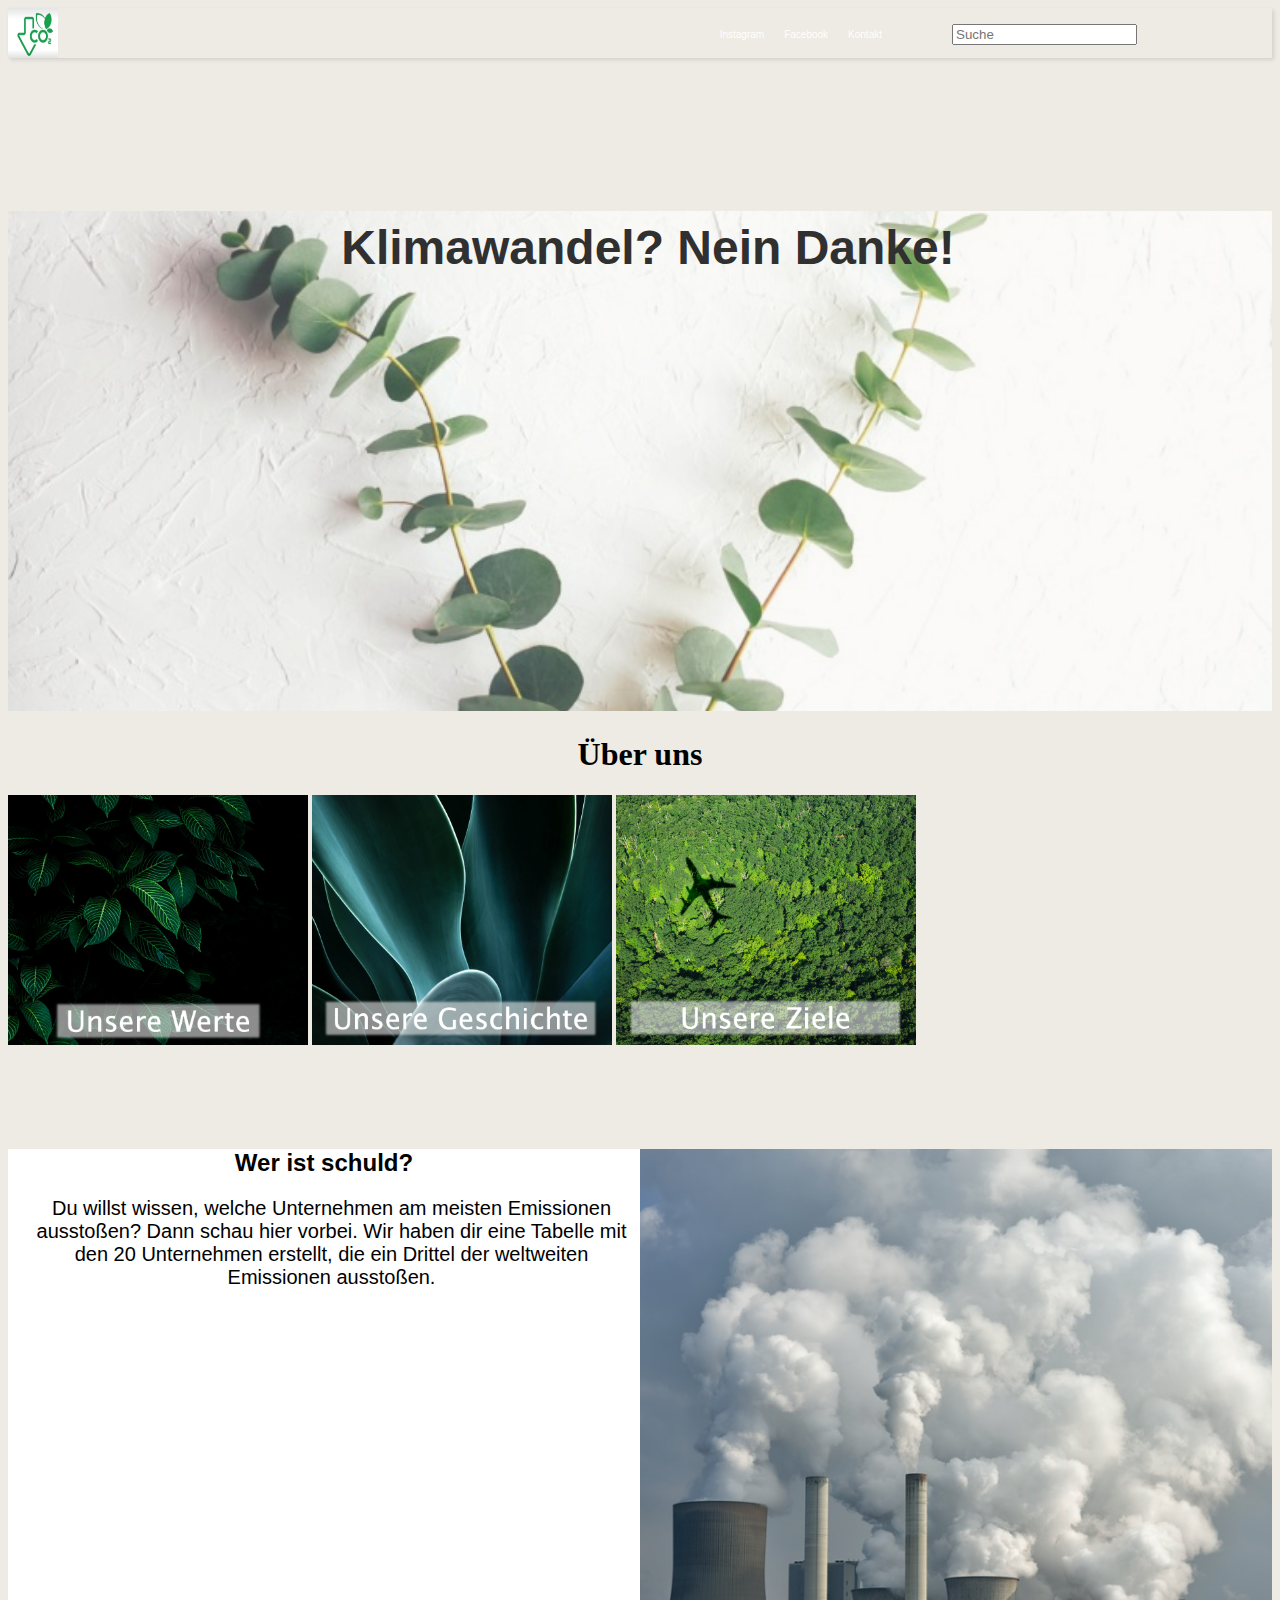
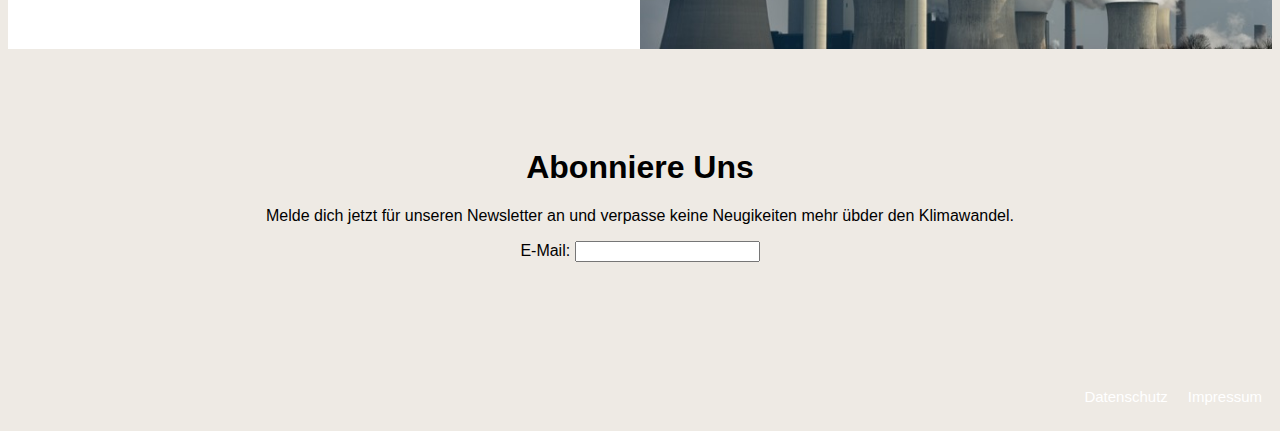
<file: index.html>
<!DOCTYPE html>
<html lang="de">
<head>   
    <meta charset="UTF-8">
    <meta http-equiv="X-UA-Compatible" content="IE=edge">
    <meta name="viewpint" content="width=device-width, initial-scale=1.0">
    <link rel="stylesheet" href="style.css">
    <title>Klimawandel? Nein Danke!</title>
</head>

<body>
    <header>
        <nav>
          <a href="index.html"> <img id="Logo" src="Logo.jpg" width=50px height=50px></a>
          <ul class="nav-links">
            <li>
              <form>
                <input type:"text" name="suche" placeholder="Suche">
              </form>
            </li>
          </ul>
          <ul class="nav-icons">
            <li><a href="https://www.instagram.com/liaisabellaa/">Instagram</a></li>
            <li><a href="https://www.facebook.com/lia.isabella.5/">Facebook</a></li>
            <li><a href="contact.html">Kontakt</a></li>
          </ul>
        </nav>
        <img id="Bild2" src="Bild2.jpg" width=100% height=500>
        <h2 id="heading">Klimawandel? Nein Danke!</h2>
      </header>

    <main>
        <h1 id="aboutus">Über uns</h1>
        <div class="Bilderüberuns">
        <img id="Bild3" src="Werte.jpg" >
        <img id="Bild4" src="Geschichte.jpg" >
        <img id="Bild5" src="Ziele.jpg" >
    </div>
    </main>
    
    <section>
        <a href="Tabelle.html"><img id="CO2" src="CO2.jpg"></a>
        <h2 id ="Fußabdruck">Wer ist schuld? <br> <p id="Test"> Du willst wissen, welche Unternehmen am meisten Emissionen ausstoßen?
            Dann schau hier vorbei. Wir haben dir eine Tabelle mit den 20 Unternehmen erstellt, die ein Drittel der weltweiten Emissionen ausstoßen.</p> </h2>
    </section>

    <end>
        <div class="Subscribe">
        <h1 id="Abo">Abonniere Uns</h1>
        <p id= "Newsletter">Melde dich jetzt für unseren Newsletter an und verpasse keine Neugikeiten mehr übder den Klimawandel.</p>
        <form>
            <label>E-Mail: 
              <input type="email" name="email">
            </label>
          </form>
        </div>
    </end>

</body>

<footer>
    <navi>
      <ul>
        <li><a href="privacy.html">Datenschutz</a></li>
        <li><a href="imprint.html">Impressum</a></li>
  </ul> </navi>
  </footer>


</html>
</file>
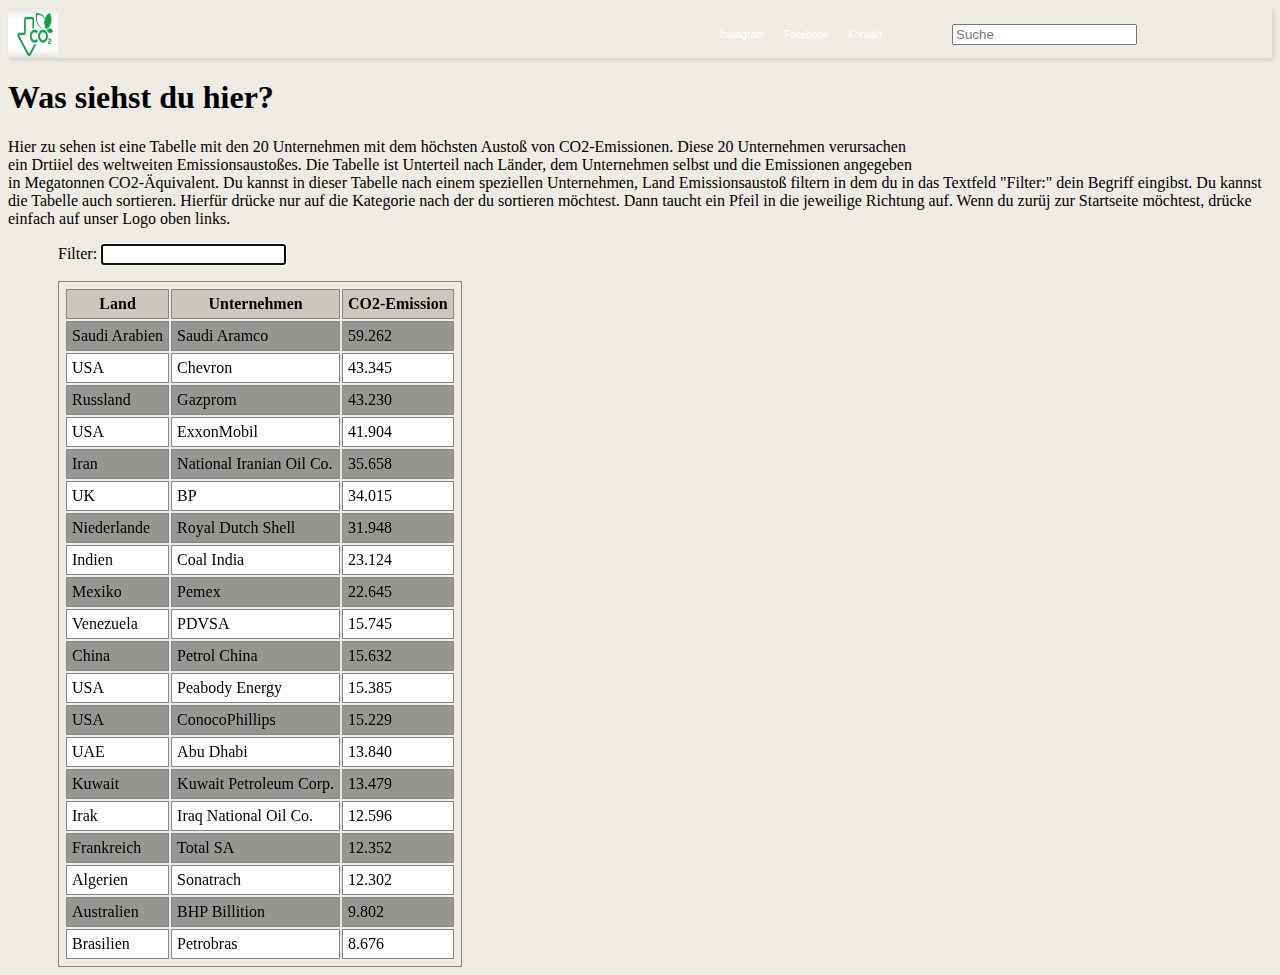
<file: Tabelle.html>
<!DOCTYPE html>
<html lang="de">
<head>   
    <meta charset="UTF-8">
    <meta http-equiv="X-UA-Compatible" content="IE=edge">
    <meta name="viewpint" content="width=device-width, initial-scale=1.0">
    <link rel="stylesheet" href="style.css">
    <title>Klimawandel? Nein Danke!</title>
</head>

<body>

    <header>
        <nav>
          <a href="index.html"> <img id="Logo" src="Logo.jpg" width=50px height=50px></a>
          <ul class="nav-links">
            <li>
              <form>
                <input type:"text" name="suche" placeholder="Suche">
              </form>
            </li>
          </ul>
          <ul class="nav-icons">
            <li><a href="https://www.instagram.com/liaisabellaa/">Instagram</a></li>
            <li><a href="https://www.facebook.com/lia.isabella.5/">Facebook</a></li>
            <li><a href="contact.html">Kontakt</a></li>
          </ul>
        </nav>

      </header>

    <tabellenerklärung>
<h1>Was siehst du hier?</h1>
<p>Hier zu sehen ist eine Tabelle mit den 20 Unternehmen mit dem höchsten Austoß von CO2-Emissionen. Diese 20 Unternehmen verursachen ein Drtiiel des weltweiten Emissionsaustoßes.
    Die Tabelle ist Unterteil nach Länder, dem Unternehmen selbst und die Emissionen angegeben in Megatonnen CO2-Äquivalent. Du kannst in dieser Tabelle nach einem speziellen Unternehmen, Land
    Emissionsaustoß filtern in dem du in das Textfeld "Filter:" dein Begriff eingibst. Du kannst die Tabelle auch sortieren. Hierfür drücke nur auf die Kategorie nach der du sortieren möchtest.
    Dann taucht ein Pfeil in die jeweilige Richtung auf. Wenn du zurüj zur Startseite möchtest, drücke einfach auf unser Logo oben links.  </p>
    </tabellenerklärung>

<tabelle>
<style> 
    table#foobar-table thead { 
     position: sticky; 
    } 
    
    table#foobar-table thead { 
     inset-block-start: 0; 
    } 
    
    table#foobar-table, 
    table#foobar-table > thead > tr > th, 
    table#foobar-table > tbody > tr > td { 
     border: Solid 1px #888888; 
     padding: 5px; 
     color: #000000; 
    } 
    
    table#foobar-table > thead > tr { 
     background-color: rgba(196, 188, 181, 0.8); 
    } 
    
    table#foobar-table > tbody > tr:nth-child(even) { 
     background-color: #FFFFFF; 
    } 
    
    table#foobar-table > tbody > tr:nth-child(odd) { 
     background-color: #969694; 
    } 
    
    #foobar-table, 
    p#eingabe { 
     margin-left: 50px; 
    } 

    /* Pfeil nach oben */ 
.upArrow::after { 
 content: "\2191"; 
 color: #FFFFFF; 
 text-shadow: 1px 1px 0px #000000; 
 position: absolute; 
} 

/* Pfeil nach unten */ 
.dnArrow::after { 
 content: "\2193"; 
 color: #FFFFFF; 
 text-shadow: 1px 1px 0px #000000; 
 position: absolute; 
}

</style> 
    
    <p id="eingabe"> 
     <label>Filter: <input type="search" class="filter-table" data-for="#foobar-table" autofocus="autofocus"></label> 
    </p> 
    
    <table id="foobar-table"> 
    <thead> 
    
     <tr> 
      <th data-type="string" title="Nach Land sortieren">Land</th> 
      <th data-type="string" title="Nach Unternehmen sortieren">Unternehmen</th>  
      <th data-type="number" title="Nach CO2-Emission sortieren">CO2-Emission</th> 

     </tr> 
    
    </thead> 
    <tbody> 
    
     <tr> 
      <td>Saudi Arabien</td> 
      <td>Saudi Aramco</td> 
      <td>59.262</td> 
     </tr> 
    
     <tr> 
      <td>USA</td> 
      <td>Chevron</td> 
      <td>43.345</td> 
     </tr> 
    
     <tr> 
      <td>Russland</td> 
      <td>Gazprom</td> 
      <td>43.230</td> 
     </tr> 

     <tr> 
        <td>USA</td> 
        <td>ExxonMobil</td> 
        <td>41.904</td> 
       </tr> 

       <tr> 
        <td>Iran</td> 
        <td>National Iranian Oil Co.</td> 
        <td>35.658</td> 
       </tr> 

       <tr> 
        <td>UK</td> 
        <td>BP</td> 
        <td>34.015</td> 
       </tr> 

       <tr> 
        <td>Niederlande</td> 
        <td>Royal Dutch Shell</td> 
        <td>31.948</td> 
       </tr> 

       <tr> 
        <td>Indien</td> 
        <td>Coal India</td> 
        <td>23.124</td> 
       </tr> 
    
       <tr> 
        <td>Mexiko</td> 
        <td>Pemex</td> 
        <td>22.645</td> 
       </tr> 

       <tr> 
        <td>Venezuela</td> 
        <td>PDVSA</td> 
        <td>15.745</td> 
       </tr> 

       <tr> 
        <td>China</td> 
        <td>Petrol China</td> 
        <td>15.632</td> 
       </tr> 

       <tr> 
        <td>USA</td> 
        <td>Peabody Energy</td> 
        <td>15.385</td> 
       </tr> 

       <tr> 
        <td>USA</td> 
        <td>ConocoPhillips</td> 
        <td>15.229</td> 
       </tr> 

       <tr> 
        <td>UAE</td> 
        <td>Abu Dhabi</td> 
        <td>13.840</td> 
       </tr> 

       <tr> 
        <td>Kuwait</td> 
        <td>Kuwait Petroleum Corp.</td> 
        <td>13.479</td> 
       </tr> 

       <tr> 
        <td>Irak</td> 
        <td>Iraq National Oil Co.</td> 
        <td>12.596</td> 
       </tr> 

       <tr> 
        <td>Frankreich</td> 
        <td>Total SA</td> 
        <td>12.352</td> 
       </tr> 

       <tr> 
        <td>Algerien</td> 
        <td>Sonatrach</td> 
        <td>12.302</td> 
       </tr> 

       <tr> 
        <td>Australien</td> 
        <td>BHP Billition</td> 
        <td>9.802</td> 
       </tr> 

       <tr> 
        <td>Brasilien</td> 
        <td>Petrobras</td> 
        <td>8.676</td> 
       </tr> 

    <script> 
    
    document.querySelectorAll(".filter-table").forEach(function (input) { 
      var table = document.querySelector(input.dataset.for); 
      var rows = table.querySelectorAll("tbody tr"); 
      input.addEventListener("input", () => { 
        rows.forEach(function (tr) { 
          if (input.value.length > 0) { 
            if (input.value[0] == input.value[0].toUpperCase()) { 
              tr.hidden = !tr.textContent.includes(input.value); 
            } else { 
              tr.hidden = !tr.textContent.toLowerCase().includes(input.value.toLowerCase()); 
            } 
          } else { 
            tr.hidden = !tr.textContent.includes(input.value); 
          } 
        }); 
      }); 
    }); 
    </script>

<script> 
    // HTML-Tabelle sortieren 
    
    const table = document.getElementById("foobar-table"); 
    const headers = table.querySelectorAll("th"); 
    const tableBody = table.querySelector("tbody"); 
    const rows = tableBody.querySelectorAll("tr"); 
    const directions = Array.from(headers).map(function(header) { 
     return ""; 
    }); 
    
    const transform = function(index, content) { 
     const type = headers[index].getAttribute("data-type"); 
     switch (type) { 
         case "number": 
      return parseFloat(content); 
         case "string": 
         default: 
      return content; 
     } 
    }; 
    
    const sortColumn = function(index, headers) { 
    
     const cls = ["upArrow", "dnArrow"]; 
     headers.forEach((header) => { 
      document.getElementById(header.id).classList.remove(...cls); 
     }); 
    
      const direction = directions[index] || "asc"; 
      const multiplier = (direction === "asc") ? 1 : -1; 
      const cssSort = (direction === "asc") ? cls[0] : cls[1]; 
      document.getElementById(index).classList.add(cssSort); 
    
      const newRows = Array.from(rows); 
      newRows.sort((rowA, rowB) => { 
         const cellA = encodeURIComponent(rowA.querySelectorAll("td")[index].textContent.toLowerCase()); 
         const cellB = encodeURIComponent(rowB.querySelectorAll("td")[index].textContent.toLowerCase()); 
    
         const a = transform(index, cellA); 
         const b = transform(index, cellB); 
    
         switch (true) { 
          case a > b: return 1 * multiplier; 
          case a < b: return -1 * multiplier; 
          case a === b: return 0; 
           } 
       }); 
    
       [].forEach.call(rows, function(row) { 
           tableBody.removeChild(row); 
       }); 
    
       directions[index] = direction === "asc" ? "desc" : "asc"; 
       newRows.forEach(function(newRow) { 
           tableBody.appendChild(newRow); 
       }); 
     }; 
    
    [].forEach.call(headers, function(header, index) { 
       header.setAttribute("id", index); 
       header.addEventListener("click", () => { 
           sortColumn(index, headers); 
       }); 
    }); 
    </script>

</tabelle>


</body> 


  </html>
</file>
<file: style.css>
*
html {
    height:100%
}

#logo {
    float:left;
}
.nav-links {
    display: none;
  }

  .nav-icons {
    display: flex;
    flex-direction: row;
    justify-content: flex-end;
    list-style: none;
    margin-right: 20px;
    
  }

  @media (min-width: 767px) {
    .nav-links {
      display: flex;
      flex-direction: row;
      justify-content: flex-end;
      list-style: none;
      margin-right: 20px;
    
    }



  }

body {
    background: rgb(238, 234, 228); 
    background-repeat: no-repeat;
    background-size: cover;
    background-attachment: fixed;
}

nav{
    width: 100%;
    height: 50px;
    background-color: rgb(rgb(224, 215, 215));
    box-shadow: 2px 2px 4px rgba(0,0,0,0.11);
    
    
} 
nav ul{
    float: right;
    
}
nav ul li {
    float: left;
    list-style: none;
    
}
nav ul li form{
    float:left;
    
    
}
nav ul li a{
    font-family: 'Lucida Sans', 'Lucida Sans Regular', 'Lucida Grande', 'Lucida Sans Unicode', Geneva, Verdana, sans-serif;
    color: white;
    font-size: 10px;
    text-decoration: none;
    padding: 10px;
    
    
}
nav ul li a:hover{
    background-color: rgb(151, 146, 146);
}
#Bild2 {
    margin-top: 50px;
    object-fit: cover;
    opacity: 75%;
}
#heading {
color: rgb(49, 48, 48); position: absolute; top: 20%; width:100%; text-align: center; font-size: 3rem; font-family:'Lucida Sans', 'Lucida Sans Regular', 'Lucida Grande', 'Lucida Sans Unicode', Geneva, Verdana, sans-serif;
}

#aboutus {
    text-align: center;
}


#Bild4 {
    object-fit: cover;
    float: center;
    width:300px;
    height: 250px;
}

#Bild3 {
    object-fit: cover;
    float: center;
    width:300px;
    height: 250px;
    
   
}

#Bild5 {
    object-fit: cover;
    float: center;
    width: 300px;
    height: 250px;
   
}


#CO2 {
    object-fit: cover;
    float: right;
    width: 50%;
    height: 500px;
    margin-top: 100px;
    margin-bottom: 100px;
}


#Fußabdruck {
    font-family: 'Lucida Sans', 'Lucida Sans Regular', 'Lucida Grande', 'Lucida Sans Unicode', Geneva, Verdana, sans-serif;
    float:right;
    background-color: white;
    text-align: center;
    width: 50%;
    height: 500px;
    margin-top: 100px;
    margin-bottom: 100px
}

#Test {
    font-family: 'Lucida Sans', 'Lucida Sans Regular', 'Lucida Grande', 'Lucida Sans Unicode', Geneva, Verdana, sans-serif;
    font-size: smaller;
    font-display: block;
    font-weight: 400;
    margin-left: 15px;
    align-items: center;

  }
/*
#Abo {
    text-align: center;
    font-family: 'Lucida Sans', 'Lucida Sans Regular', 'Lucida Grande', 'Lucida Sans Unicode', Geneva, Verdana, sans-serif;
}

#Newsletter {
    text-align: center;
    font-family: 'Lucida Sans', 'Lucida Sans Regular', 'Lucida Grande', 'Lucida Sans Unicode', Geneva, Verdana, sans-serif;
}

#Email {
    text-align: center;
    font-family: 'Lucida Sans', 'Lucida Sans Regular', 'Lucida Grande', 'Lucida Sans Unicode', Geneva, Verdana, sans-serif;

}
*/
 .Subscribe {
    text-align: center;
    font-family: 'Lucida Sans', 'Lucida Sans Regular', 'Lucida Grande', 'Lucida Sans Unicode', Geneva, Verdana, sans-serif;

 }

form {
    width: 300px;
    margin: auto;
    margin-bottom: 100px;
}

footer{
    bottom: 0;
    width: 100%;
    height: 60px;
}

navi ul{
    float: right;
}
navi ul li {
    float: left;
    list-style: none;
}
navi ul li form{
    float:left;
    padding: 5px;     
}
navi ul li a{
    font-family: Arial;
    color: white;
    font-size: 15px;
    text-decoration: none;
    padding: 10px;
    display: block;
}
navi ul li a:hover{
    background-color: rgb(151, 146, 146);
}
</file>
